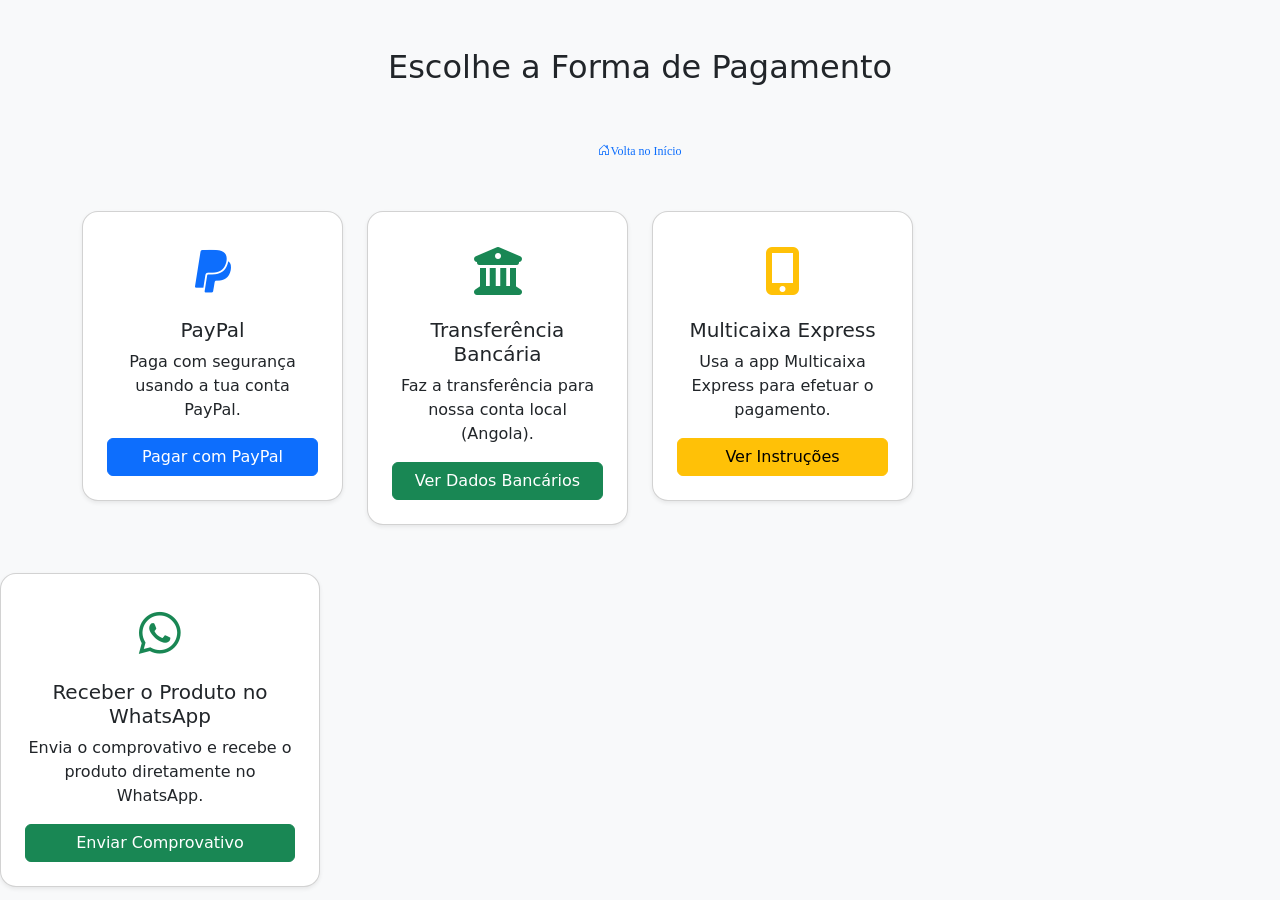
<file: comprar.html>
<!DOCTYPE html>
<html lang="pt">
<head>
  <meta charset="UTF-8">
  <meta name="viewport" content="width=device-width, initial-scale=1">
  <title>Pagamento</title>

  <!-- Bootstrap CSS -->
  <link href="https://cdn.jsdelivr.net/npm/bootstrap@5.3.3/dist/css/bootstrap.min.css" rel="stylesheet">

<link href="https://cdn.jsdelivr.net/npm/bootstrap-icons@1.10.5/font/bootstrap-icons.css" rel="stylesheet">

  <!-- FontAwesome (ícones) -->
  <link rel="stylesheet" href="https://cdnjs.cloudflare.com/ajax/libs/font-awesome/6.5.0/css/all.min.css">

  <style>
    body {
      background-color: #f8f9fa;
    }
    .payment-card {
      border-radius: 1rem;
      transition: 0.3s ease;
    }
    .payment-card:hover {
      transform: scale(1.02);
    }
    .icon {
      font-size: 3rem;
      margin-bottom: 10px;
    }
  </style>
</head>
<body>

  <div class="container py-5">
    <h2 class="text-center mb-5">Escolhe a Forma de Pagamento<br><br>
    <a style="text-decoration:none; font-size:12px; font-family: Poppins;" href="index.html"><i class="bi bi-house-door"></i>Volta no Início</a>
    </h2>
   <div class="row row-cols-1 row-cols-md-2 row-cols-lg-4 g-4">

      <!-- PayPal -->
      <div class="col-md-4">
        <div class="card payment-card text-center p-4 shadow-sm">
          <div class="icon text-primary"><i class="fab fa-paypal"></i></div>
          <h5 class="card-title">PayPal</h5>
          <p class="card-text">Paga com segurança usando a tua conta PayPal.</p>
          <a href="https://www.paypal.me/seulink" target="_blank" class="btn btn-primary">Pagar com PayPal</a>
        </div>
      </div>

      <!-- Conta Bancária Local -->
      <div class="col-md-4">
        <div class="card payment-card text-center p-4 shadow-sm">
          <div class="icon text-success"><i class="fas fa-university"></i></div>
          <h5 class="card-title">Transferência Bancária</h5>
          <p class="card-text">Faz a transferência para nossa conta local (Angola).</p>
          <button class="btn btn-success" data-bs-toggle="modal" data-bs-target="#modalBanco">Ver Dados Bancários</button>
        </div>
      </div>

      <!-- Multicaixa Express -->
      <div class="col-md-4">
        <div class="card payment-card text-center p-4 shadow-sm">
          <div class="icon text-warning"><i class="fas fa-mobile-alt"></i></div>
          <h5 class="card-title">Multicaixa Express</h5>
          <p class="card-text">Usa a app Multicaixa Express para efetuar o pagamento.</p>
          <button class="btn btn-warning" data-bs-toggle="modal" data-bs-target="#modalMCX">Ver Instruções</button>
        </div>
      </div>

    </div>
  </div>

  <!-- Modal Conta Bancária -->
  <div class="modal fade" id="modalBanco" tabindex="-1" aria-hidden="true">
    <div class="modal-dialog modal-dialog-centered">
      <div class="modal-content rounded-3">
        <div class="modal-header">
          <h5 class="modal-title">Dados Bancários</h5>
          <button type="button" class="btn-close" data-bs-dismiss="modal"></button>
        </div>
        <div class="modal-body">
          <p><strong>Banco:</strong> BAI</p>
          <p><strong>Nome:</strong> Dario Beat</p>
          <p><strong>Nº Conta:</strong> 000123456789</p>
          <p><strong>IBAN:</strong> AO060000000123456789</p>
        </div>
      </div>
    </div>
  </div>

  <!-- Modal Multicaixa Express -->
  <div class="modal fade" id="modalMCX" tabindex="-1" aria-hidden="true">
    <div class="modal-dialog modal-dialog-centered">
      <div class="modal-content rounded-3">
        <div class="modal-header">
          <h5 class="modal-title">Pagamento via Multicaixa Express</h5>
          <button type="button" class="btn-close" data-bs-dismiss="modal"></button>
        </div>
        <div class="modal-body">
          <p>1. Abre o app Multicaixa Express</p>
          <p>2. Vai em "Transferências"</p>
          <p>3. Digita o número: <strong>947874644</strong></p>
          <p>4. Valor: <strong>Valor do Produto (Ex. :AKZ 5.000)</strong></p>
          <p>5. Referência: <strong>Nome no Produto (Ex.:Beat Trap 001)</strong></p>
        </div>
      </div>
    </div>
  </div>

<!-- Novo card: Receber no WhatsApp -->
<div class="col-md-6 col-lg-3">
  <div class="card payment-card text-center p-4 shadow-sm">
    <div class="icon text-success"><i class="fab fa-whatsapp"></i></div>
    <h5 class="card-title">Receber o Produto no WhatsApp</h5>
    <p class="card-text">Envia o comprovativo e recebe o produto diretamente no WhatsApp.</p>
    <a href="https://wa.me/244947874644?text=Olá,+já+efetuei+o+pagamento+do+beat.+Segue+comprovativo:" target="_blank" class="btn btn-success">
      Enviar Comprovativo
    </a>
  </div>
</div>

  <!-- Bootstrap JS -->
  <script src="https://cdn.jsdelivr.net/npm/bootstrap@5.3.3/dist/js/bootstrap.bundle.min.js"></script>
</body>
</html>
</file>
